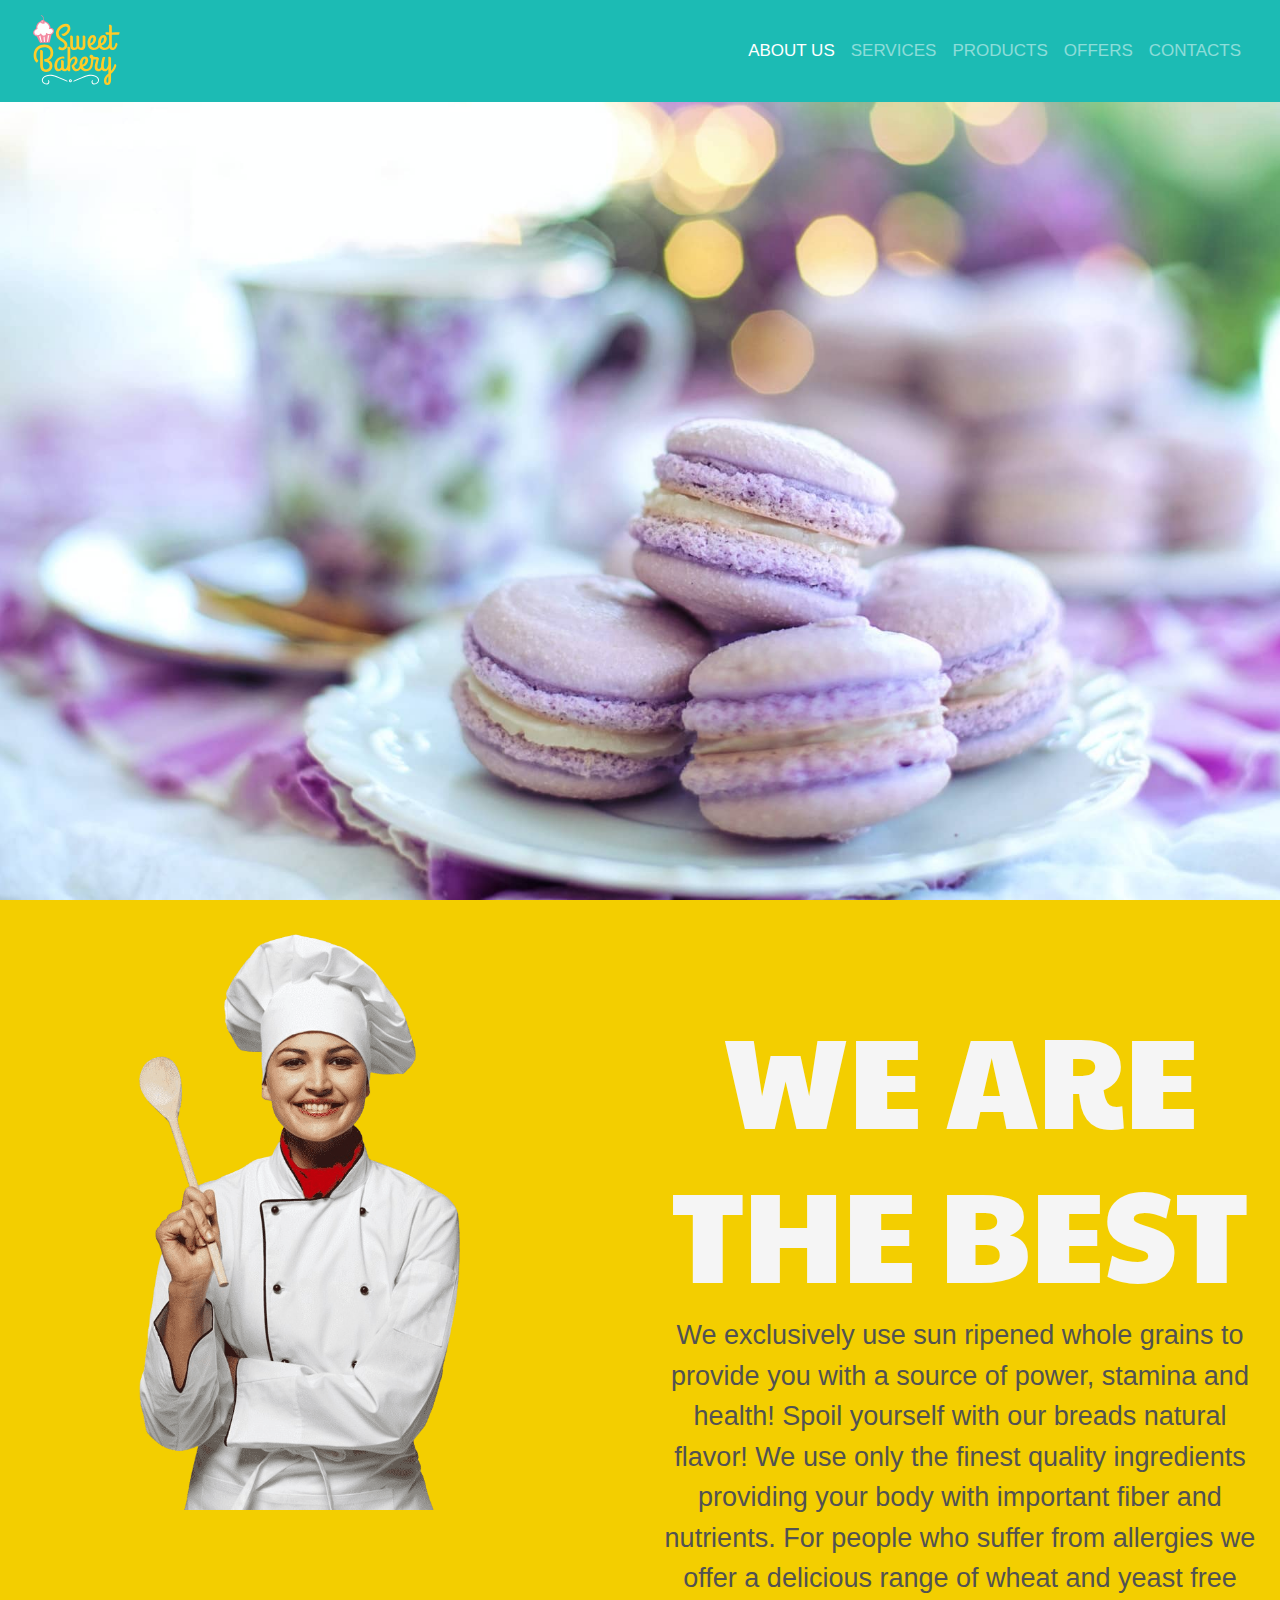
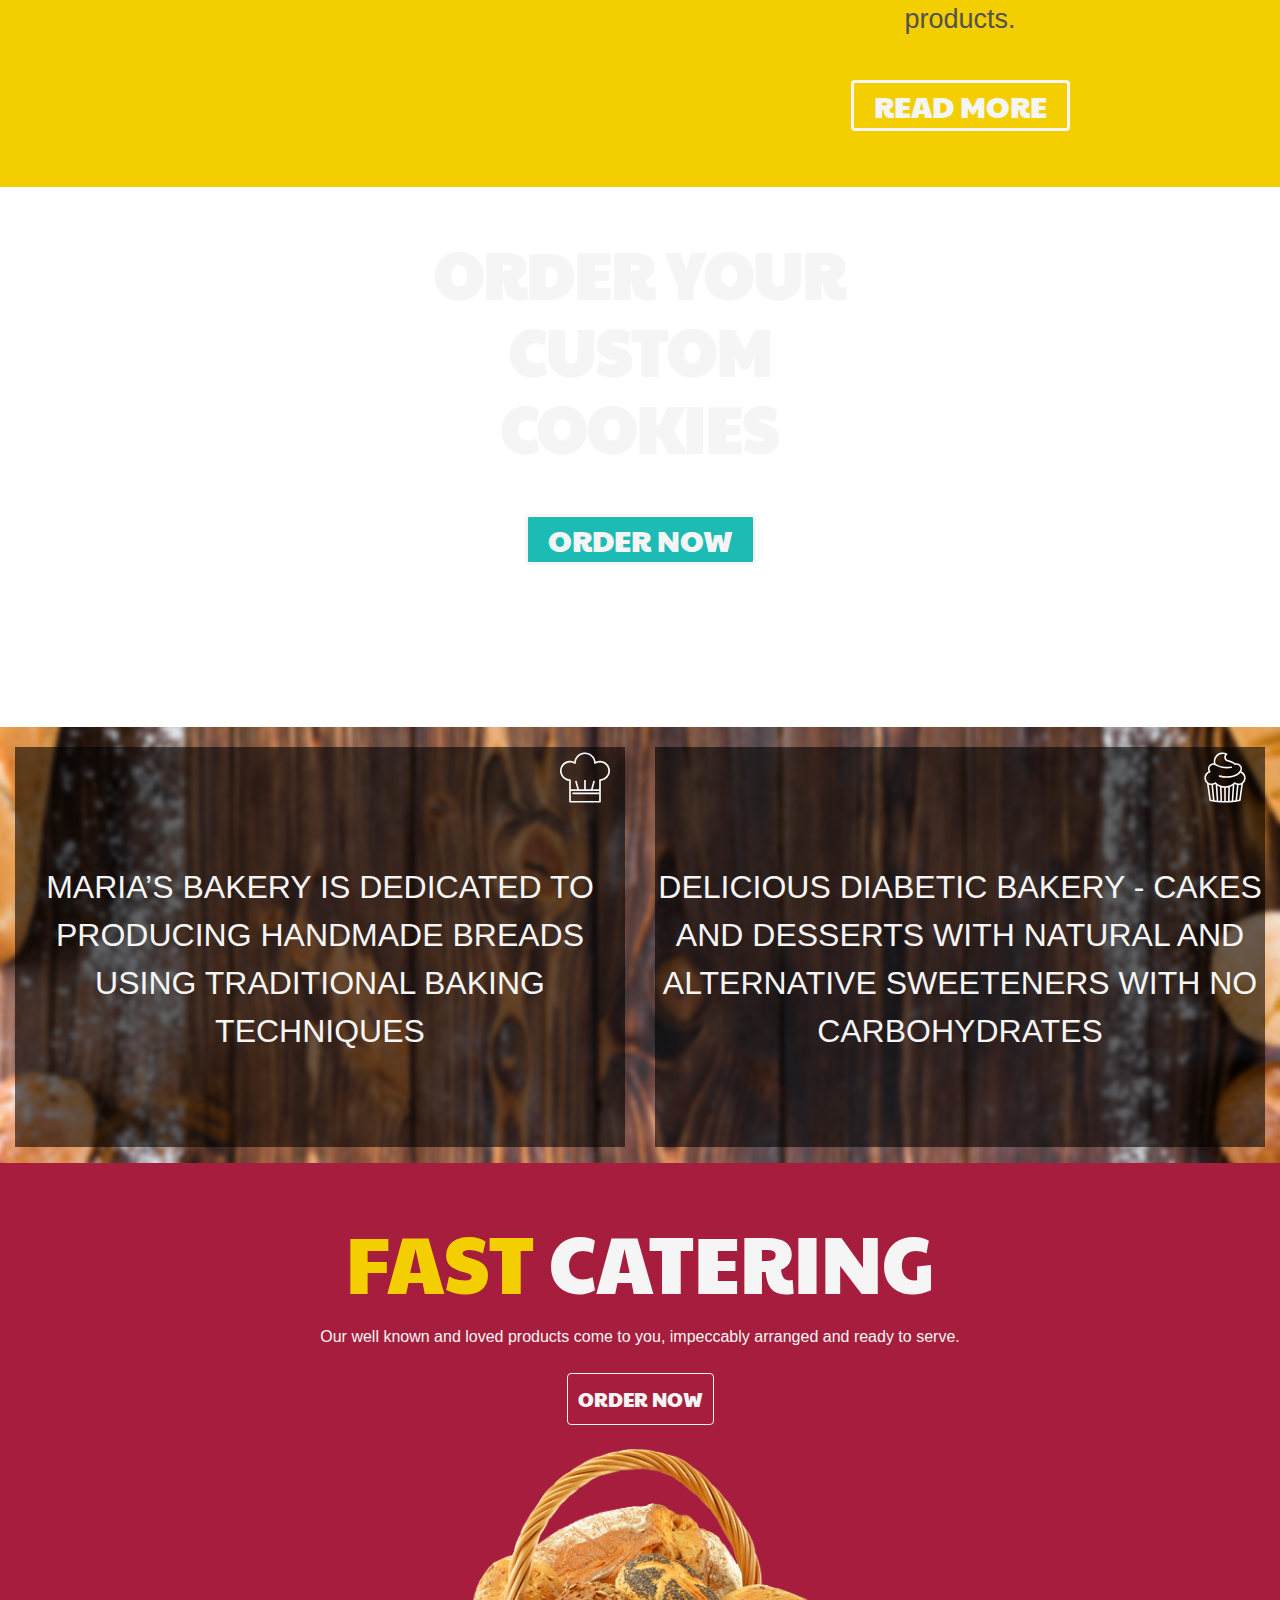
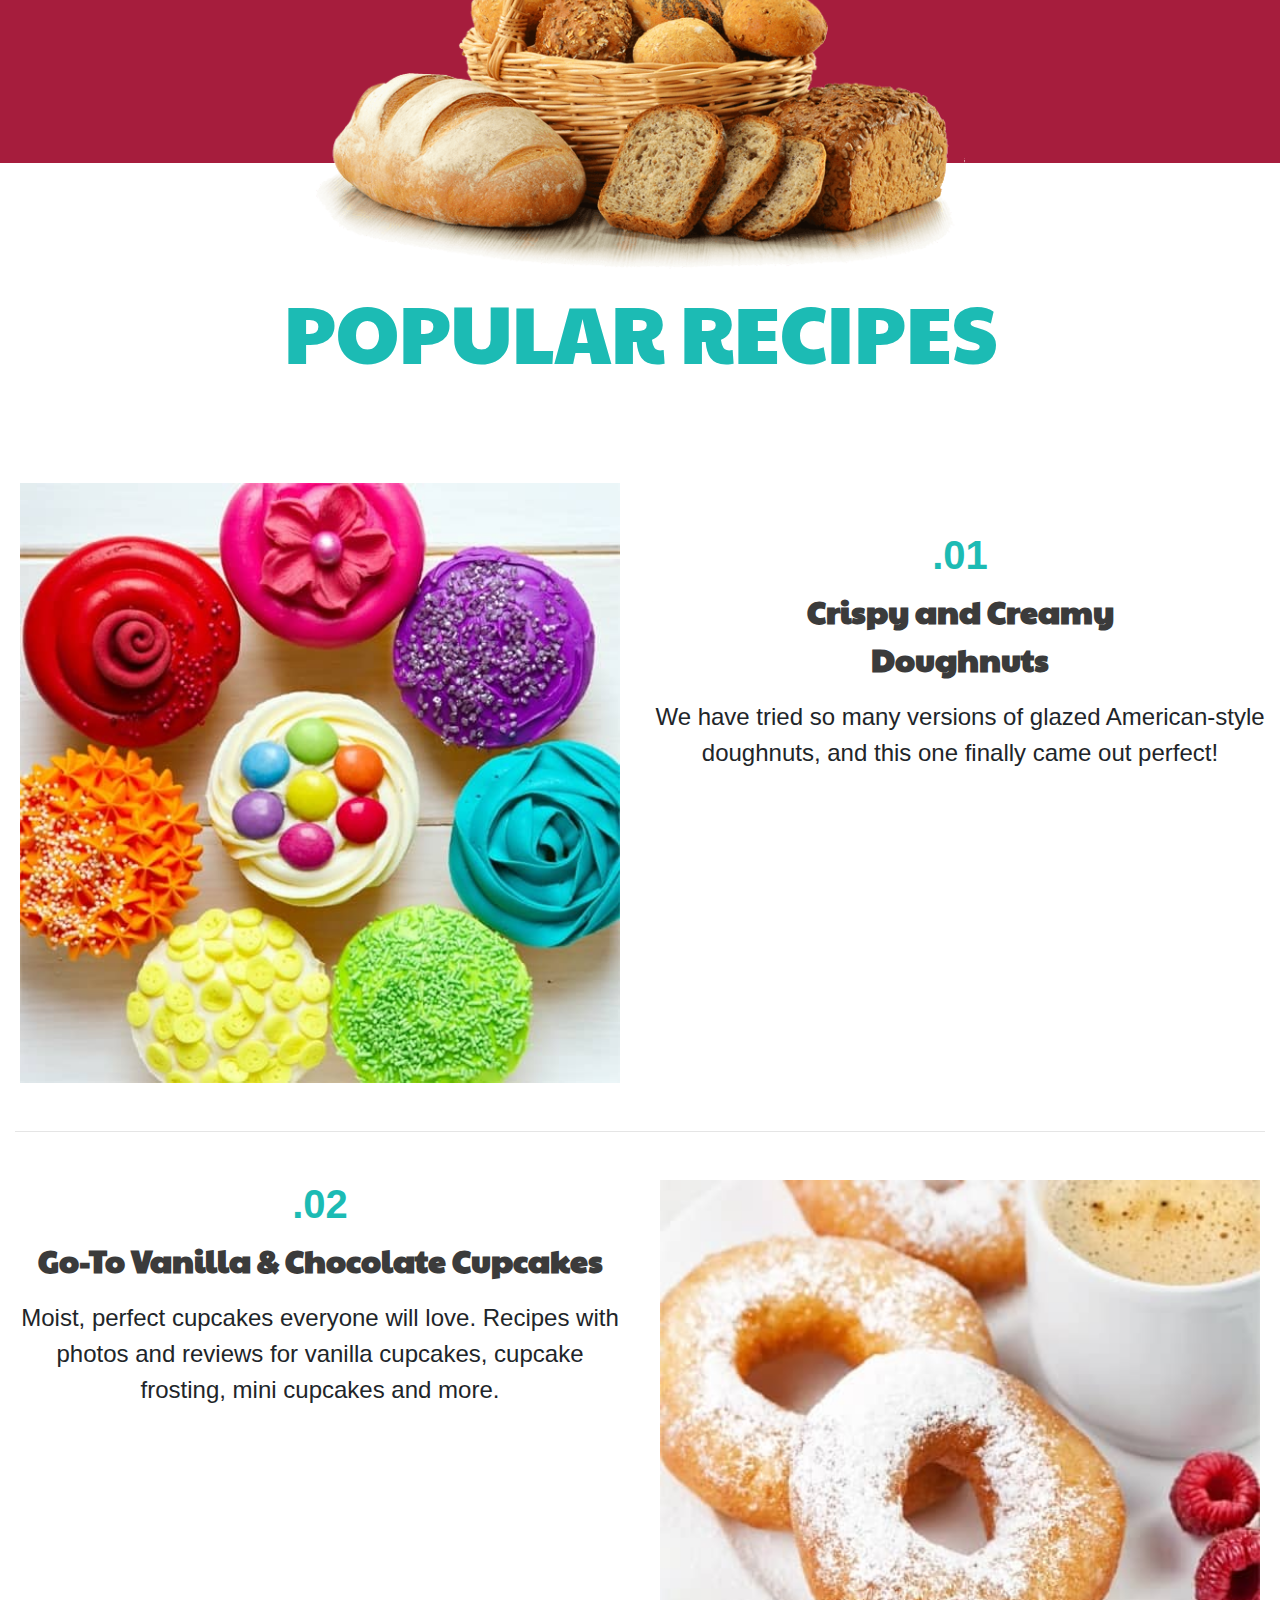
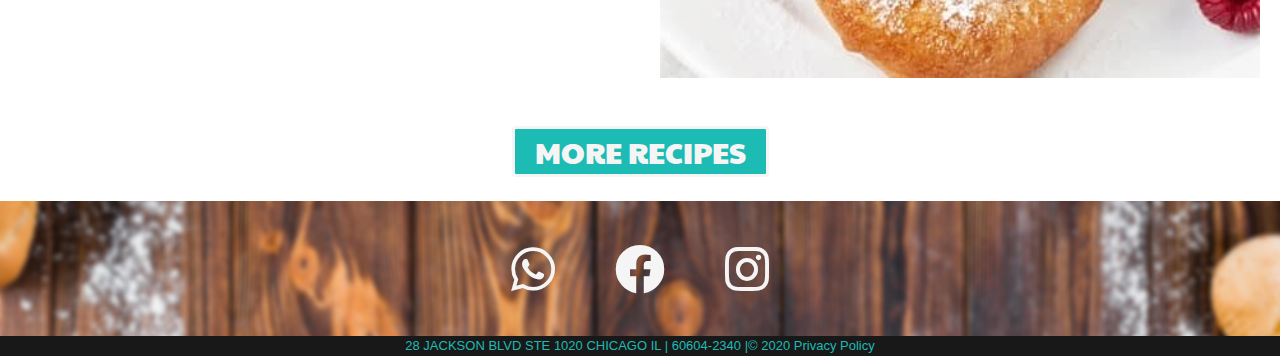
<file: index.html>
<!DOCTYPE html>
<html lang="en">
	<head>
		<meta charset="UTF-8" />
		<meta name="viewport" content="width=device-width, initial-scale=1.0" />
		<link
			href="https://fonts.googleapis.com/css2?family=Paytone+One&display=swap"
			rel="stylesheet"
		/>
		<link rel="stylesheet" href="./css/bootstrap.min.css" />
		<link rel="stylesheet" href="./css/icons.css" />
		<link rel="stylesheet" href="./css/style.css" />
		<title>Sweet Bakery</title>
	</head>
	<body>
		<!-- Navbar -->
		<nav class="navbar navbar-dark navbar-expand-md fixed-top">
			<div class="container-fluid">
				<a href="#" class="navbar-brand"
					><img src="./img/logo3.svg" width="90" alt="logo"
				/></a>

				<button
					type="button"
					class="navbar-toggler"
					data-toggle="collapse"
					data-target="#menu-principal"
					aria-controls="menu-principal"
					aria-expanded="false"
					aria-label="Desplegar menú de navegación"
				>
					<span class="navbar-toggler-icon"></span>
				</button>
				<div class="collapse navbar-collapse" id="menu-principal">
					<ul class="navbar-nav ml-auto">
						<li class="nav-item">
							<a href="index.html" class="nav-link active">ABOUT US</a>
						</li>
						<li class="nav-item">
							<a href="services.html" class="nav-link">SERVICES</a>
						</li>
						<li class="nav-item">
							<a href="products.html" class="nav-link">PRODUCTS</a>
						</li>
						<li class="nav-item">
							<a href="offers.html" class="nav-link">OFFERS</a>
						</li>
						<li class="nav-item">
							<a href="contacts.html" class="nav-link">CONTACTS</a>
						</li>
					</ul>
				</div>
			</div>
		</nav>
		<!-- end of navbar-->

		<!-- Section About us -->
		<section class="container-fluid">
			<div class="row">
				<div class="col-md-12 aboutus">
					<img src="/img/logo3.svg" class="d-md-none" alt="logo" />
				</div>
			</div>
		</section>

		<!-- yellow section -->

		<section class="container-fluid yellow d-flex">
			<div class="row">
				<div class="d-none d-md-block col-md-6">
					<img src="./img/chef.png" class="img-fluid" alt="chef hat" />
				</div>
				<div class="col-12 col-md-6">
					<h1 class="text-center">
						WE ARE <br />
						THE BEST
					</h1>
					<p class="text-center">
						We exclusively use sun ripened whole grains to provide you with a
						source of power, stamina and health! Spoil yourself with our breads
						natural flavor! We use only the finest quality ingredients providing
						your body with important fiber and nutrients. For people who suffer
						from allergies we offer a delicious range of wheat and yeast free
						products.
						<br />
						<br />
						<button type="button" class="btn btn-light bt-read">
							READ MORE
						</button>
						<br /><br />
					</p>
				</div>
			</div>
		</section>

		<!-- end of yellow section-->

		<!-- Order section -->
		<section class="container-fluid">
			<div class="row">
				<div class="col-md-12 order">
					<p class="display-4 mt-5 text-center">
						ORDER YOUR <br />
						CUSTOM <br />
						COOKIES

						<br />
						<button type="button" class="btn mt-5 btn-light bt-order">
							ORDER NOW
						</button>
					</p>
				</div>
			</div>
		</section>

		<!-- end of order section -->

		<!-- Bread section -->
		<section class="container-fluid bread">
			<div class="row">
				<div class="col-12 col-sm-6 text-center">
					<img src="./img/chef-hat.svg" class="chefhat" alt="chef hat" />
					<p>
						<br /><br />
						MARIA’S BAKERY IS DEDICATED TO PRODUCING HANDMADE BREADS USING
						TRADITIONAL BAKING TECHNIQUES <br />
						<br />
					</p>
				</div>
				<div class="col-12 col-sm-6 text-center">
					<img src="./img/cupcake.svg" class="chefhat" alt="cupcake" />
					<p>
						<br /><br />
						DELICIOUS DIABETIC BAKERY - CAKES AND DESSERTS WITH NATURAL AND
						ALTERNATIVE SWEETENERS WITH NO CARBOHYDRATES
					</p>
				</div>
			</div>
		</section>

		<!-- end of bread section -->

		<!-- catering section -->

		<section class="container-fluid catering">
			<div class="row">
				<div class="col-12">
					<p class="text-center display-3"><span>FAST</span> CATERING</p>

					<p class="text-center">
						Our well known and loved products come to you, impeccably arranged
						and ready to serve.
						<br />
						<br />
						<button type="button" class="btn btn-outline-light">
							ORDER NOW
						</button>
					</p>
				</div>
				<div class="d-none d-md-block col-md-12 caca">
					<img src="./img/basket2.png" width="650" alt="" />
				</div>
			</div>
		</section>
		<!-- end of catering section-->

		<!-- recipes section -->
		<br />
		<br />
		<br />
		<div class="recipes2">
			<section class="container-fluid recipes text-center">
				<div class="row mb-5">
					<div class="col-12">
						<br /><br />
						<h3 class="text-center">POPULAR RECIPES <br /><br /></h3>
					</div>
					<div class="col-12 col-md-6">
						<img
							src="./img/recipes1.jpg"
							class="img-fluid"
							width="600"
							alt="recipe"
						/>
					</div>
					<div class="col-12 col-md-6 mt-5">
						<h2 class="text-center">.01</h2>
						<p id="p1" class="text-center">
							Crispy and Creamy <br />
							Doughnuts
						</p>
						<p class="text-center">
							We have tried so many versions of glazed American-style doughnuts,
							and this one finally came out perfect!
						</p>
					</div>
				</div>

				<hr />
			</section>
			<section class="container-fluid recipes text-center">
				<div class="row mt-5 text-center">
					<div class="col-12 col-md-6">
						<h2 class="text-center">.02</h2>
						<p id="p1" class="text-center">
							Go-To Vanilla & Chocolate Cupcakes
						</p>
						<p class="text-center">
							Moist, perfect cupcakes everyone will love. Recipes with photos
							and reviews for vanilla cupcakes, cupcake frosting, mini cupcakes
							and more.
						</p>
					</div>
					<div class="col-12 col-md-6">
						<img
							src="./img/recipes2.jpg"
							class="img-fluid"
							width="600"
							alt="recipe"
						/>
					</div>
				</div>
				<br /><br />

				<button type="button" class="btn btn-light bt-recipes">
					MORE RECIPES
				</button>
				<br /><br />
			</section>
		</div>

		<!-- end of recipes section-->

		<!-- footer  -->
		<footer>
			<section class="container-fluid foot">
				<div class="row">
					<a href="#"><i class="fab fa-whatsapp"></i></a>
					<a href="#"><i class="fab fa-facebook"></i></a>
					<a href="#"><i class="fab fa-instagram"></i></a>
				</div>
			</section>
		</footer>
		<section class="container-fluid adress">
			<div class="row .adress">
				28 JACKSON BLVD STE 1020 CHICAGO IL | 60604-2340 |© 2020 Privacy Policy
			</div>
		</section>

		<!-- end of footer-->

		<script src="./js/jquery-3.5.1.min.js"></script>
		<script src="./js/popper.min.js"></script>
		<script src="./js/bootstrap.min.js"></script>
	</body>
</html>
</file>
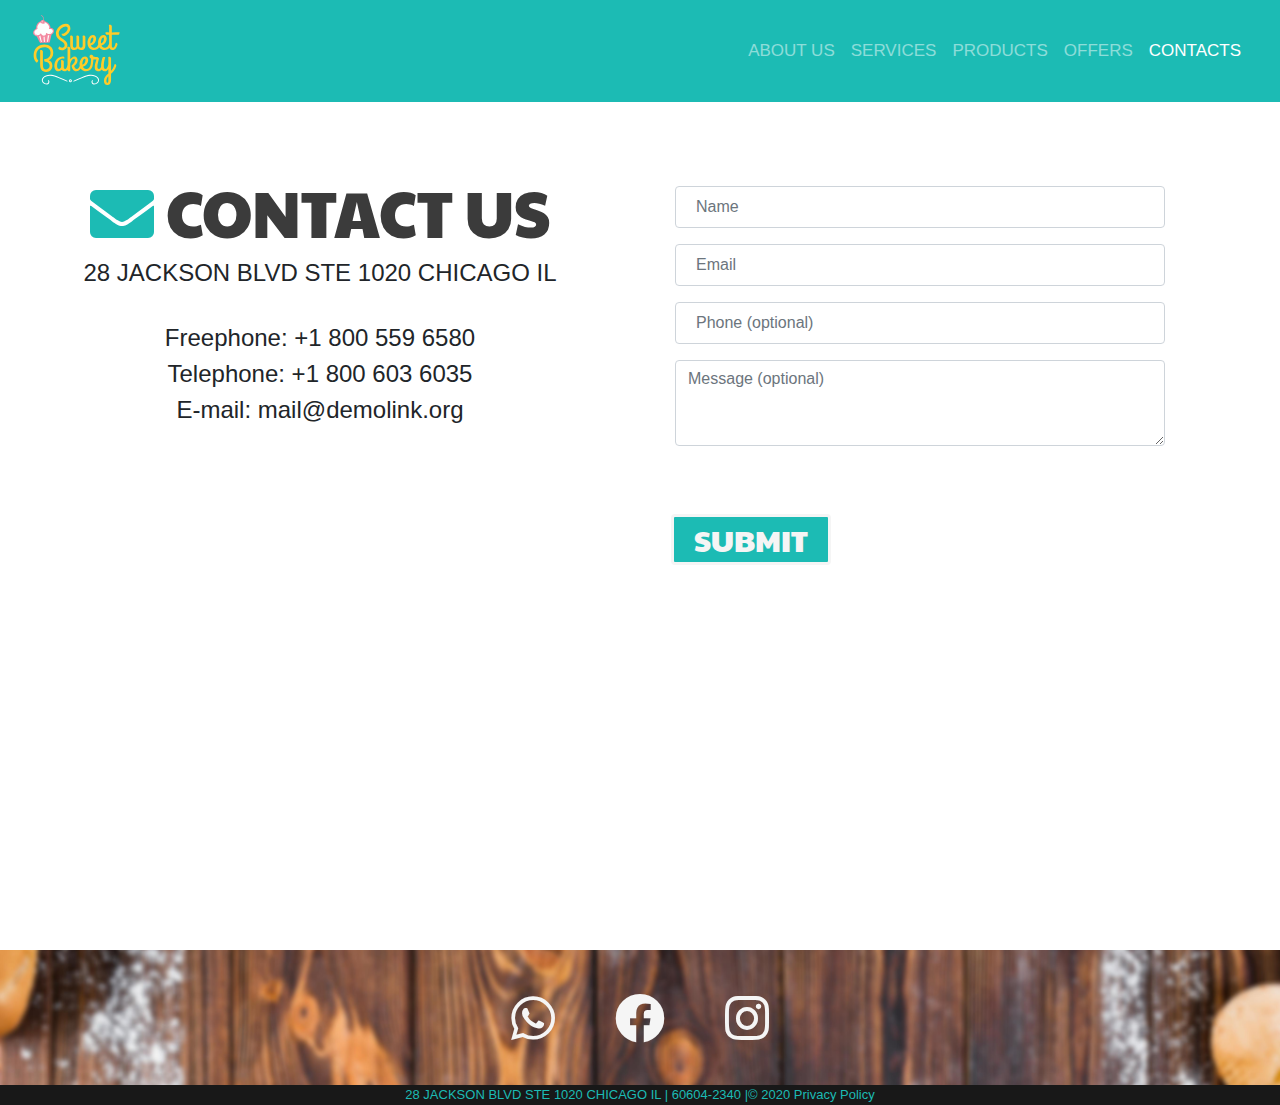
<file: contacts.html>
<!DOCTYPE html>
<html lang="en">
	<head>
		<meta charset="UTF-8" />
		<meta name="viewport" content="width=device-width, initial-scale=1.0" />
		<link
			href="https://fonts.googleapis.com/css2?family=Paytone+One&display=swap"
			rel="stylesheet"
		/>
		<link rel="stylesheet" href="./css/bootstrap.min.css" />
		<link rel="stylesheet" href="./css/icons.css" />
		<link rel="stylesheet" href="./css/style.css" />
		<title>Sweet Bakery</title>
	</head>
	<body>
		<!-- Navbar -->
		<nav class="navbar navbar-dark navbar-expand-md fixed-top">
			<div class="container-fluid">
				<a href="#" class="navbar-brand"
					><img src="./img/logo3.svg" width="90" alt=""
				/></a>

				<button
					type="button"
					class="navbar-toggler"
					data-toggle="collapse"
					data-target="#menu-principal"
					aria-controls="menu-principal"
					aria-expanded="false"
					aria-label="Desplegar menú de navegación"
				>
					<span class="navbar-toggler-icon"></span>
				</button>
				<div class="collapse navbar-collapse" id="menu-principal">
					<ul class="navbar-nav ml-auto">
						<li class="nav-item">
							<a href="index.html" class="nav-link">ABOUT US</a>
						</li>
						<li class="nav-item">
							<a href="services.html" class="nav-link">SERVICES</a>
						</li>
						<li class="nav-item">
							<a href="products.html" class="nav-link">PRODUCTS</a>
						</li>
						<li class="nav-item">
							<a href="offers.html" class="nav-link">OFFERS</a>
						</li>
						<li class="nav-item">
							<a href="contacts.html" class="nav-link active">CONTACTS</a>
						</li>
					</ul>
				</div>
			</div>
		</nav>
		<!-- end of navbar-->

		<!-- Contact section -->

		<section class="contact container-fluid">
			<div class="row">
				<div class="col-12 col-md-6">
					<h1 class="text-center mt-4">
						<span><i class="fas fa-envelope"></i></span> CONTACT US
					</h1>
					<h4 class="text-center">28 JACKSON BLVD STE 1020 CHICAGO IL</h4>
					<br />
					<p class="text-center">
						Freephone: +1 800 559 6580 <br />
						Telephone: +1 800 603 6035 <br />
						E-mail: mail@demolink.org
					</p>
					<div class="map">
						<iframe
							src="https://www.google.com/maps/embed?pb=!1m18!1m12!1m3!1d2970.674159576933!2d-87.62869368455887!3d41.87835647922221!2m3!1f0!2f0!3f0!3m2!1i1024!2i768!4f13.1!3m3!1m2!1s0x880e2ca31aba861f%3A0x76f1ee611d900279!2s28%20E%20Jackson%20Blvd%20%231020%2C%20Chicago%2C%20IL%2060604%2C%20EE.%20UU.!5e0!3m2!1ses-419!2sar!4v1599491383904!5m2!1ses-419!2sar"
							width="600"
							height="350"
							frameborder="0"
							style="border: 0"
							allowfullscreen=""
							aria-hidden="false"
							tabindex="0"
						></iframe>
					</div>
				</div>
				<div class="col-12 col-md-6">
					<form>
						<div class="form-row">
							<div class="col">
								<input
									type="text"
									class="form-control mt-3"
									placeholder="Name"
								/>
								<input
									type="email"
									class="form-control mt-3"
									placeholder="Email"
								/>
								<input
									type="text"
									class="form-control mt-3"
									placeholder="Phone (optional)"
								/>
								<textarea
									class="form-control mt-3"
									id="exampleFormControlTextarea1"
									rows="3"
									placeholder="Message (optional)"
								></textarea>
							</div>
						</div>
					</form>
					<button type="button" class="btn mt-5 btn-light bt-pick ml-3">
						SUBMIT
					</button>
				</div>
			</div>
		</section>

		<!-- end of contact section -->

		<!-- footer  -->
		<footer>
			<section class="container-fluid foot">
				<div class="row">
					<a href="#"><i class="fab fa-whatsapp"></i></a>
					<a href="#"><i class="fab fa-facebook"></i></a>
					<a href="#"><i class="fab fa-instagram"></i></a>
				</div>
			</section>
		</footer>

		<section class="container-fluid adress">
			<div class="row .adress">
				28 JACKSON BLVD STE 1020 CHICAGO IL | 60604-2340 |© 2020 Privacy Policy
			</div>
		</section>

		<!-- end of footer-->

		<script src="./js/jquery-3.5.1.min.js"></script>
		<script src="./js/popper.min.js"></script>
		<script src="./js/bootstrap.min.js"></script>
	</body>
</html>
</file>
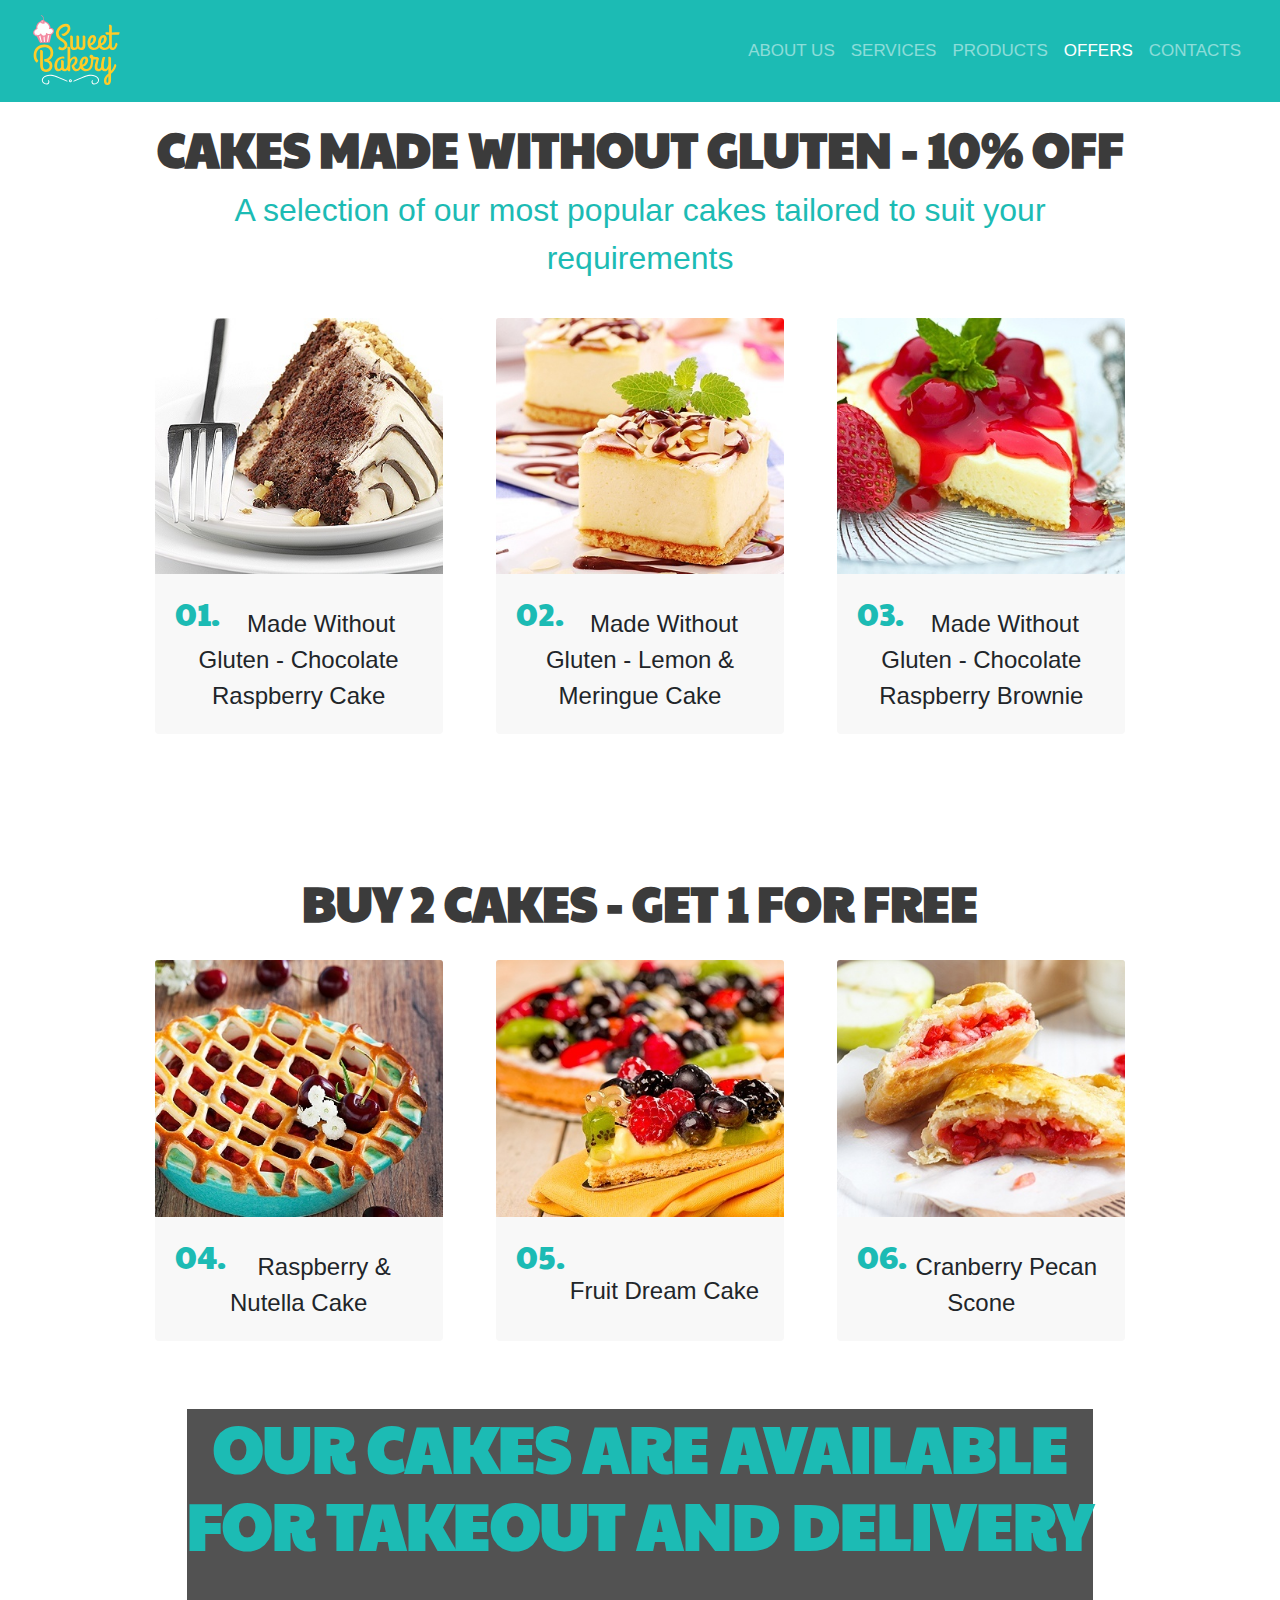
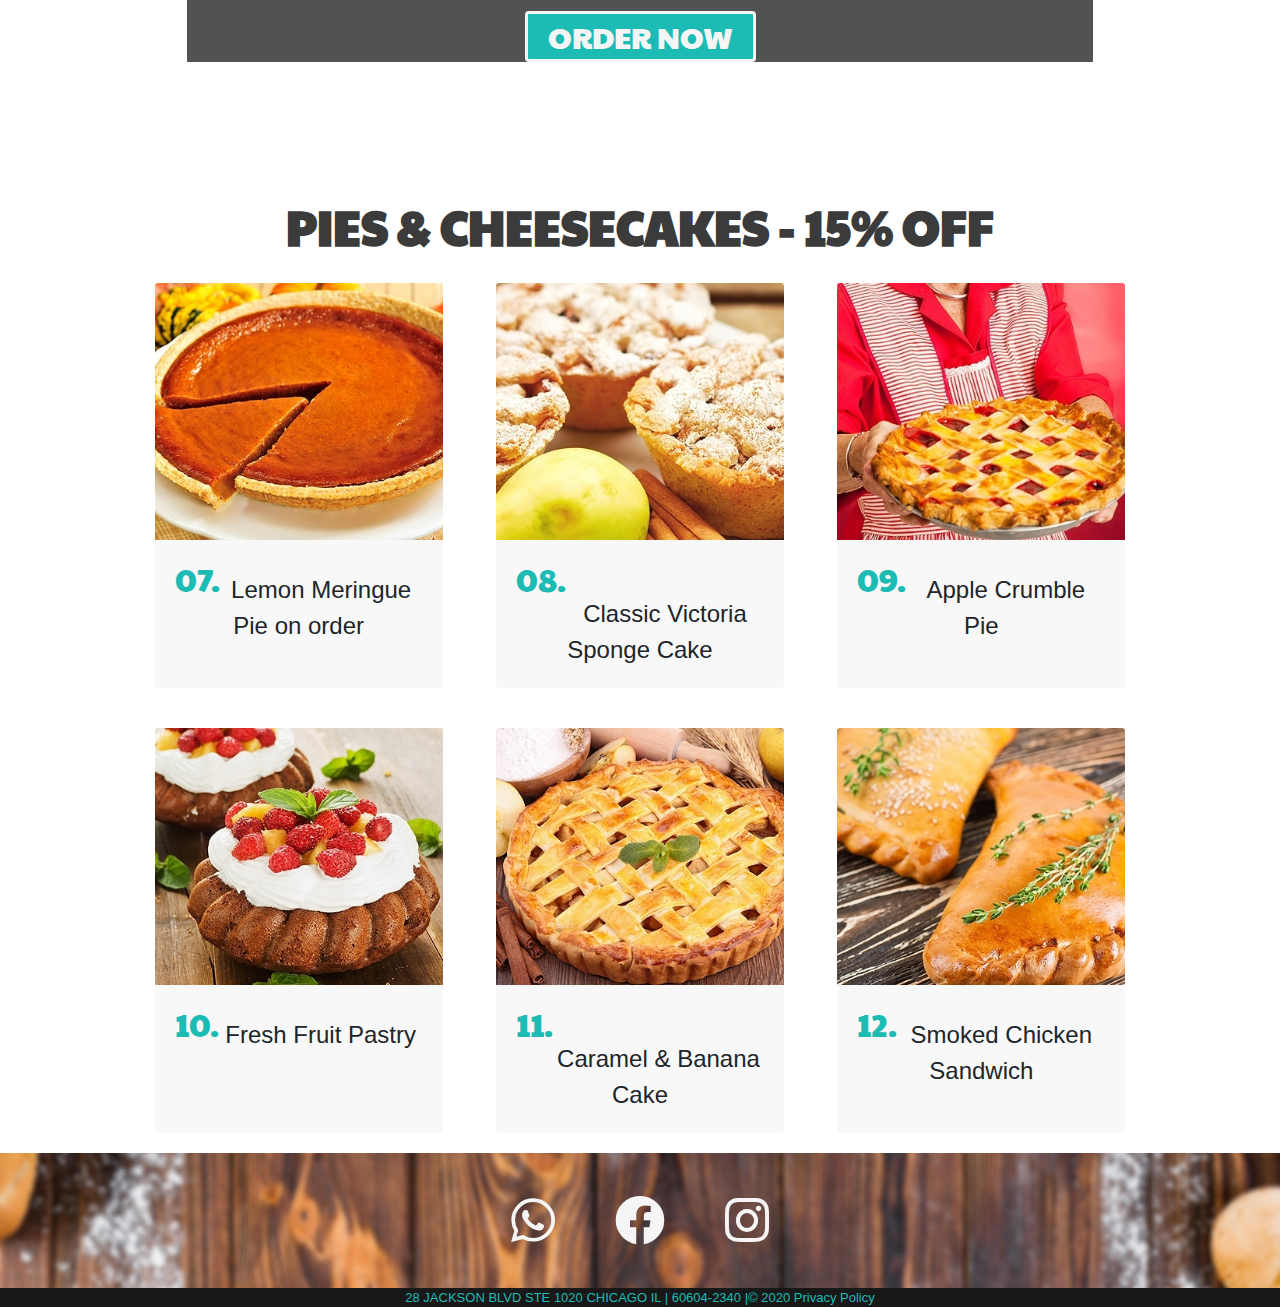
<file: offers.html>
<!DOCTYPE html>
<html lang="en">
	<head>
		<meta charset="UTF-8" />
		<meta name="viewport" content="width=device-width, initial-scale=1.0" />
		<link
			href="https://fonts.googleapis.com/css2?family=Paytone+One&display=swap"
			rel="stylesheet"
		/>
		<link rel="stylesheet" href="./css/bootstrap.min.css" />
		<link rel="stylesheet" href="./css/icons.css" />
		<link rel="stylesheet" href="./css/style.css" />
		<title>Sweet Bakery</title>
	</head>
	<body>
		<!-- Navbar -->
		<nav class="navbar navbar-dark navbar-expand-md fixed-top">
			<div class="container-fluid">
				<a href="#" class="navbar-brand"
					><img src="./img/logo3.svg" width="90" alt="logo"
				/></a>

				<button
					type="button"
					class="navbar-toggler"
					data-toggle="collapse"
					data-target="#menu-principal"
					aria-controls="menu-principal"
					aria-expanded="false"
					aria-label="Desplegar menú de navegación"
				>
					<span class="navbar-toggler-icon"></span>
				</button>
				<div class="collapse navbar-collapse" id="menu-principal">
					<ul class="navbar-nav ml-auto">
						<li class="nav-item">
							<a href="index.html" class="nav-link">ABOUT US</a>
						</li>
						<li class="nav-item">
							<a href="services.html" class="nav-link">SERVICES</a>
						</li>
						<li class="nav-item">
							<a href="products.html" class="nav-link">PRODUCTS</a>
						</li>
						<li class="nav-item">
							<a href="offers.html" class="nav-link active">OFFERS</a>
						</li>
						<li class="nav-item">
							<a href="contacts.html" class="nav-link">CONTACTS</a>
						</li>
					</ul>
				</div>
			</div>
		</nav>
		<!-- end of navbar-->

		<!-- Offers section -->
		<section class="offers container-fluid">
			<h1 class="text-center">CAKES MADE WITHOUT GLUTEN - 10% OFF</h1>
			<p class="text-center txt">
				A selection of our most popular cakes tailored to suit your requirements
			</p>

			<div class="row offers2">
				<div class="col-12 col-md-4">
					<div class="card" style="width: 18rem">
						<img src="./img/off1.jpg" class="card-img-top" alt="offer1" />
						<div class="card-body text-center">
							<h5 class="card-title"><span>01.</span></h5>
							<p class="card-text">
								Made Without Gluten - Chocolate Raspberry Cake
							</p>
						</div>
					</div>
				</div>
				<div class="col-12 col-md-4">
					<div class="card" style="width: 18rem">
						<img src="./img/off2.jpg" class="card-img-top" alt="offer2" />
						<div class="card-body text-center">
							<h5 class="card-title"><span>02.</span></h5>
							<p class="card-text">
								Made Without Gluten - Lemon & Meringue Cake
							</p>
						</div>
					</div>
				</div>
				<div class="col-12 col-md-4">
					<div class="card" style="width: 18rem">
						<img src="./img/off3.jpg" class="card-img-top" alt="offer3" />
						<div class="card-body text-center">
							<h5 class="card-title"><span>03.</span></h5>
							<p class="card-text">
								Made Without Gluten - Chocolate Raspberry Brownie
							</p>
						</div>
					</div>
				</div>
			</div>
		</section>

		<section class="offers container-fluid">
			<h1 class="text-center">BUY 2 CAKES - GET 1 FOR FREE</h1>

			<div class="row offers2">
				<div class="col-12 col-md-4">
					<div class="card" style="width: 18rem">
						<img src="./img/off4.jpg" class="card-img-top" alt="offer4" />
						<div class="card-body text-center">
							<h5 class="card-title"><span>04.</span></h5>
							<p class="card-text">Raspberry & Nutella Cake</p>
						</div>
					</div>
				</div>
				<div class="col-12 col-md-4">
					<div class="card" style="width: 18rem">
						<img src="./img/off5.jpg" class="card-img-top" alt="offer5" />
						<div class="card-body text-center">
							<h5 class="card-title"><span>05.</span></h5>
							<br />
							<p class="card-text">Fruit Dream Cake</p>
						</div>
					</div>
				</div>
				<div class="col-12 col-md-4">
					<div class="card" style="width: 18rem">
						<img src="./img/off6.jpg" class="card-img-top" alt="offer6" />
						<div class="card-body text-center">
							<h5 class="card-title"><span>06.</span></h5>
							<p class="card-text">Cranberry Pecan Scone</p>
						</div>
					</div>
				</div>
			</div>
		</section>

		<!-- end of offers section -->

		<!-- delivery section -->
		<section class="container-fluid">
			<div class="row">
				<div class="col-md-12 delivery">
					<p class="display-4 mt-5 text-center">
						OUR CAKES ARE AVAILABLE <br />
						FOR TAKEOUT AND DELIVERY

						<br />
						<button type="button" class="btn mt-5 btn-light bt-pick">
							ORDER NOW
						</button>
					</p>
				</div>
			</div>
		</section>

		<section class="offers container-fluid">
			<h1 class="text-center">PIES & CHEESECAKES - 15% OFF</h1>

			<div class="row offers2">
				<div class="col-12 col-md-4">
					<div class="card" style="width: 18rem">
						<img src="./img/off7.jpg" class="card-img-top" alt="offer7" />
						<div class="card-body text-center">
							<h5 class="card-title"><span>07.</span></h5>
							<p class="card-text">Lemon Meringue Pie on order</p>
						</div>
					</div>
				</div>
				<div class="col-12 col-md-4">
					<div class="card" style="width: 18rem">
						<img src="./img/off8.jpg" class="card-img-top" alt="offer8" />
						<div class="card-body text-center">
							<h5 class="card-title"><span>08.</span></h5>
							<br />
							<p class="card-text">Classic Victoria Sponge Cake</p>
						</div>
					</div>
				</div>
				<div class="col-12 col-md-4">
					<div class="card" style="width: 18rem">
						<img src="./img/off9.jpg" class="card-img-top" alt="offer9" />
						<div class="card-body text-center">
							<h5 class="card-title"><span>09.</span></h5>
							<p class="card-text">Apple Crumble Pie</p>
						</div>
					</div>
				</div>

				<div class="col-12 col-md-4">
					<div class="card" style="width: 18rem">
						<img src="./img/off10.jpg" class="card-img-top" alt="offer10" />
						<div class="card-body text-center">
							<h5 class="card-title"><span>10.</span></h5>
							<p class="card-text">Fresh Fruit Pastry</p>
						</div>
					</div>
				</div>
				<div class="col-12 col-md-4">
					<div class="card" style="width: 18rem">
						<img src="./img/off11.jpg" class="card-img-top" alt="offer11" />
						<div class="card-body text-center">
							<h5 class="card-title"><span>11.</span></h5>
							<br />
							<p class="card-text">Caramel & Banana Cake</p>
						</div>
					</div>
				</div>
				<div class="col-12 col-md-4">
					<div class="card" style="width: 18rem">
						<img src="./img/off12.jpg" class="card-img-top" alt="offer12" />
						<div class="card-body text-center">
							<h5 class="card-title"><span>12.</span></h5>
							<p class="card-text">Smoked Chicken Sandwich</p>
						</div>
					</div>
				</div>
			</div>
		</section>

		<!-- end of pick section -->

		<!-- footer  -->
		<footer>
			<section class="container-fluid foot">
				<div class="row">
					<a href="#"><i class="fab fa-whatsapp"></i></a>
					<a href="#"><i class="fab fa-facebook"></i></a>
					<a href="#"><i class="fab fa-instagram"></i></a>
				</div>
			</section>
		</footer>

		<section class="container-fluid adress">
			<div class="row .adress">
				28 JACKSON BLVD STE 1020 CHICAGO IL | 60604-2340 |© 2020 Privacy Policy
			</div>
		</section>

		<!-- end of footer-->

		<script src="./js/jquery-3.5.1.min.js"></script>
		<script src="./js/popper.min.js"></script>
		<script src="./js/bootstrap.min.js"></script>
	</body>
</html>
</file>
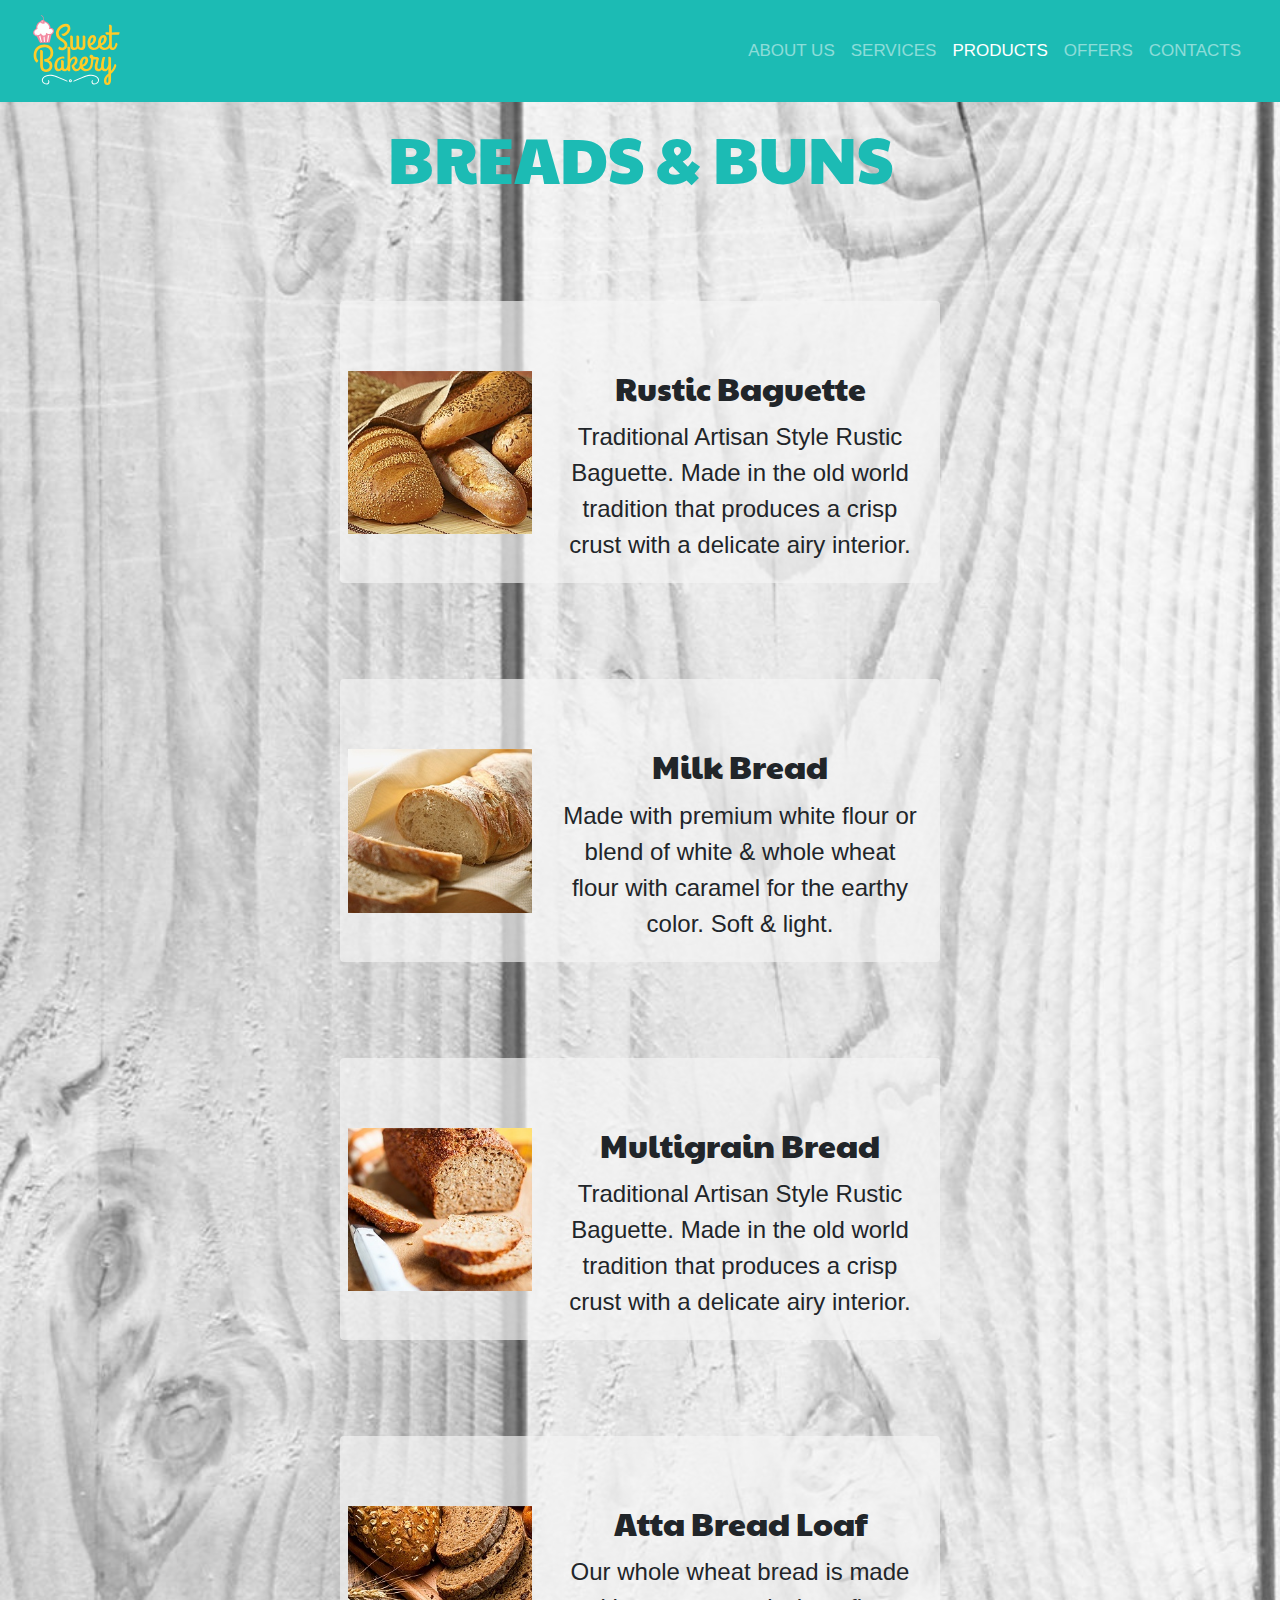
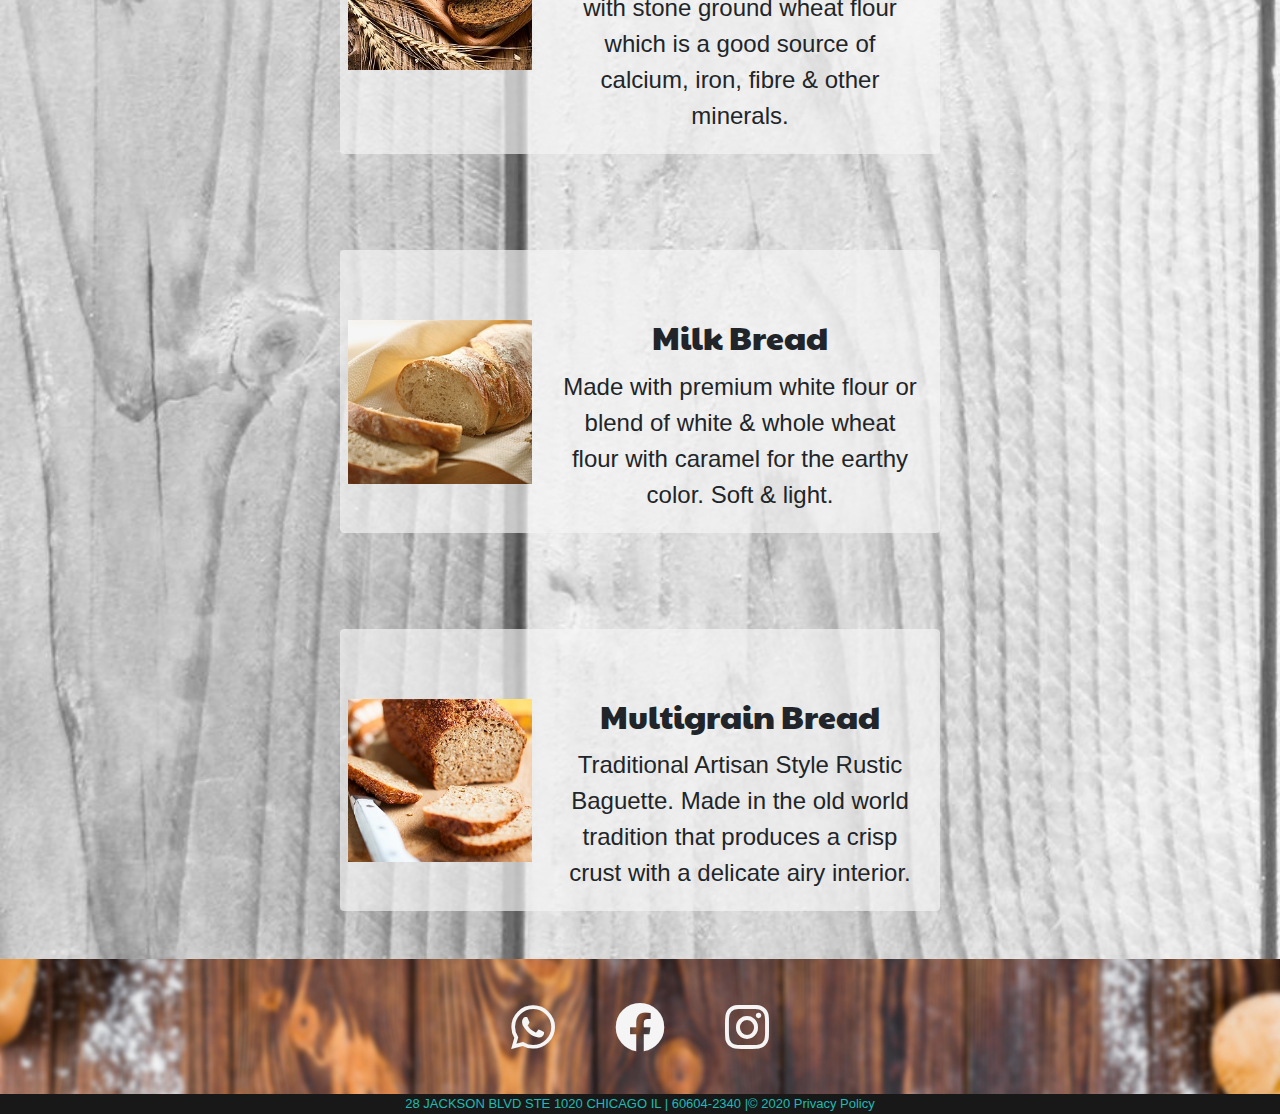
<file: products.html>
<!DOCTYPE html>
<html lang="en">
	<head>
		<meta charset="UTF-8" />
		<meta name="viewport" content="width=device-width, initial-scale=1.0" />
		<link
			href="https://fonts.googleapis.com/css2?family=Paytone+One&display=swap"
			rel="stylesheet"
		/>
		<link rel="stylesheet" href="./css/bootstrap.min.css" />
		<link rel="stylesheet" href="./css/icons.css" />
		<link rel="stylesheet" href="./css/style.css" />
		<title>Sweet Bakery</title>
	</head>
	<body>
		<!-- Navbar -->
		<nav class="navbar navbar-dark navbar-expand-md fixed-top">
			<div class="container-fluid">
				<a href="#" class="navbar-brand"
					><img src="./img/logo3.svg" width="90" alt="logo"
				/></a>

				<button
					type="button"
					class="navbar-toggler"
					data-toggle="collapse"
					data-target="#menu-principal"
					aria-controls="menu-principal"
					aria-expanded="false"
					aria-label="Desplegar menú de navegación"
				>
					<span class="navbar-toggler-icon"></span>
				</button>
				<div class="collapse navbar-collapse" id="menu-principal">
					<ul class="navbar-nav ml-auto">
						<li class="nav-item">
							<a href="index.html" class="nav-link">ABOUT US</a>
						</li>
						<li class="nav-item">
							<a href="services.html" class="nav-link">SERVICES</a>
						</li>
						<li class="nav-item">
							<a href="products.html" class="nav-link active">PRODUCTS</a>
						</li>
						<li class="nav-item">
							<a href="offers.html" class="nav-link">OFFERS</a>
						</li>
						<li class="nav-item">
							<a href="contacts.html" class="nav-link">CONTACTS</a>
						</li>
					</ul>
				</div>
			</div>
		</nav>
		<!-- end of navbar-->

		<!-- products section -->
		<br />
		<br />
		<br />
		<div class="products2">
			<section class="container-fluid products text-center">
				<div class="row mb-5">
					<div class="col-12">
						<br /><br />
						<h3 class="text-center">BREADS & BUNS</h3>
					</div>
				</div>
				<div class="row cards">
					<div class="card mb-3 my-5 mx-5" style="max-width: 600px">
						<div class="row no-gutters">
							<div class="col-md-4">
								<img
									src="./img/prod1.jpg"
									class="card-img pl-2 pr-2"
									alt="info"
								/>
							</div>
							<div class="col-md-8">
								<div class="card-body">
									<h5 class="card-title pt-5">Rustic Baguette</h5>
									<p class="card-text">
										Traditional Artisan Style Rustic Baguette. Made in the old
										world tradition that produces a crisp crust with a delicate
										airy interior.
									</p>
								</div>
							</div>
						</div>
					</div>

					<div class="card mb-3 my-5 mx-5" style="max-width: 600px">
						<div class="row no-gutters">
							<div class="col-md-4">
								<img
									src="./img/prod2.jpg"
									class="card-img pl-2 pr-2"
									alt="info"
								/>
							</div>
							<div class="col-md-8">
								<div class="card-body">
									<h5 class="card-title pt-5">Milk Bread</h5>
									<p class="card-text">
										Made with premium white flour or blend of white & whole
										wheat flour with caramel for the earthy color. Soft & light.
									</p>
								</div>
							</div>
						</div>
					</div>
					<div class="card mb-3 my-5 mx-5" style="max-width: 600px">
						<div class="row no-gutters">
							<div class="col-md-4">
								<img
									src="./img/prod3.jpg"
									class="card-img pl-2 pr-2"
									alt="info"
								/>
							</div>
							<div class="col-md-8">
								<div class="card-body">
									<h5 class="card-title pt-5">Multigrain Bread</h5>
									<p class="card-text">
										Traditional Artisan Style Rustic Baguette. Made in the old
										world tradition that produces a crisp crust with a delicate
										airy interior.
									</p>
								</div>
							</div>
						</div>
					</div>
					<div class="card mb-3 my-5 mx-5" style="max-width: 600px">
						<div class="row no-gutters">
							<div class="col-md-4">
								<img
									src="./img/prod4.jpg"
									class="card-img pl-2 pr-2"
									alt="info"
								/>
							</div>
							<div class="col-md-8">
								<div class="card-body">
									<h5 class="card-title pt-5">Atta Bread Loaf</h5>
									<p class="card-text">
										Our whole wheat bread is made with stone ground wheat flour
										which is a good source of calcium, iron, fibre & other
										minerals.
									</p>
								</div>
							</div>
						</div>
					</div>
					<div class="card mb-3 my-5 mx-5" style="max-width: 600px">
						<div class="row no-gutters">
							<div class="col-md-4">
								<img
									src="./img/prod2.jpg"
									class="card-img pl-2 pr-2"
									alt="info"
								/>
							</div>
							<div class="col-md-8">
								<div class="card-body">
									<h5 class="card-title pt-5">Milk Bread</h5>
									<p class="card-text">
										Made with premium white flour or blend of white & whole
										wheat flour with caramel for the earthy color. Soft & light.
									</p>
								</div>
							</div>
						</div>
					</div>
					<div class="card mb-3 my-5 mx-5" style="max-width: 600px">
						<div class="row no-gutters">
							<div class="col-md-4">
								<img
									src="./img/prod3.jpg"
									class="card-img pl-2 pr-2"
									alt="info"
								/>
							</div>
							<div class="col-md-8">
								<div class="card-body">
									<h5 class="card-title pt-5">Multigrain Bread</h5>
									<p class="card-text">
										Traditional Artisan Style Rustic Baguette. Made in the old
										world tradition that produces a crisp crust with a delicate
										airy interior.
									</p>
								</div>
							</div>
						</div>
					</div>
				</div>
			</section>
		</div>

		<!-- footer  -->
		<footer>
			<section class="container-fluid foot">
				<div class="row">
					<a href="#"><i class="fab fa-whatsapp"></i></a>
					<a href="#"><i class="fab fa-facebook"></i></a>
					<a href="#"><i class="fab fa-instagram"></i></a>
				</div>
			</section>
		</footer>

		<section class="container-fluid adress">
			<div class="row .adress">
				28 JACKSON BLVD STE 1020 CHICAGO IL | 60604-2340 |© 2020 Privacy Policy
			</div>
		</section>

		<!-- end of footer-->

		<script src="./js/jquery-3.5.1.min.js"></script>
		<script src="./js/popper.min.js"></script>
		<script src="./js/bootstrap.min.js"></script>
	</body>
</html>
</file>
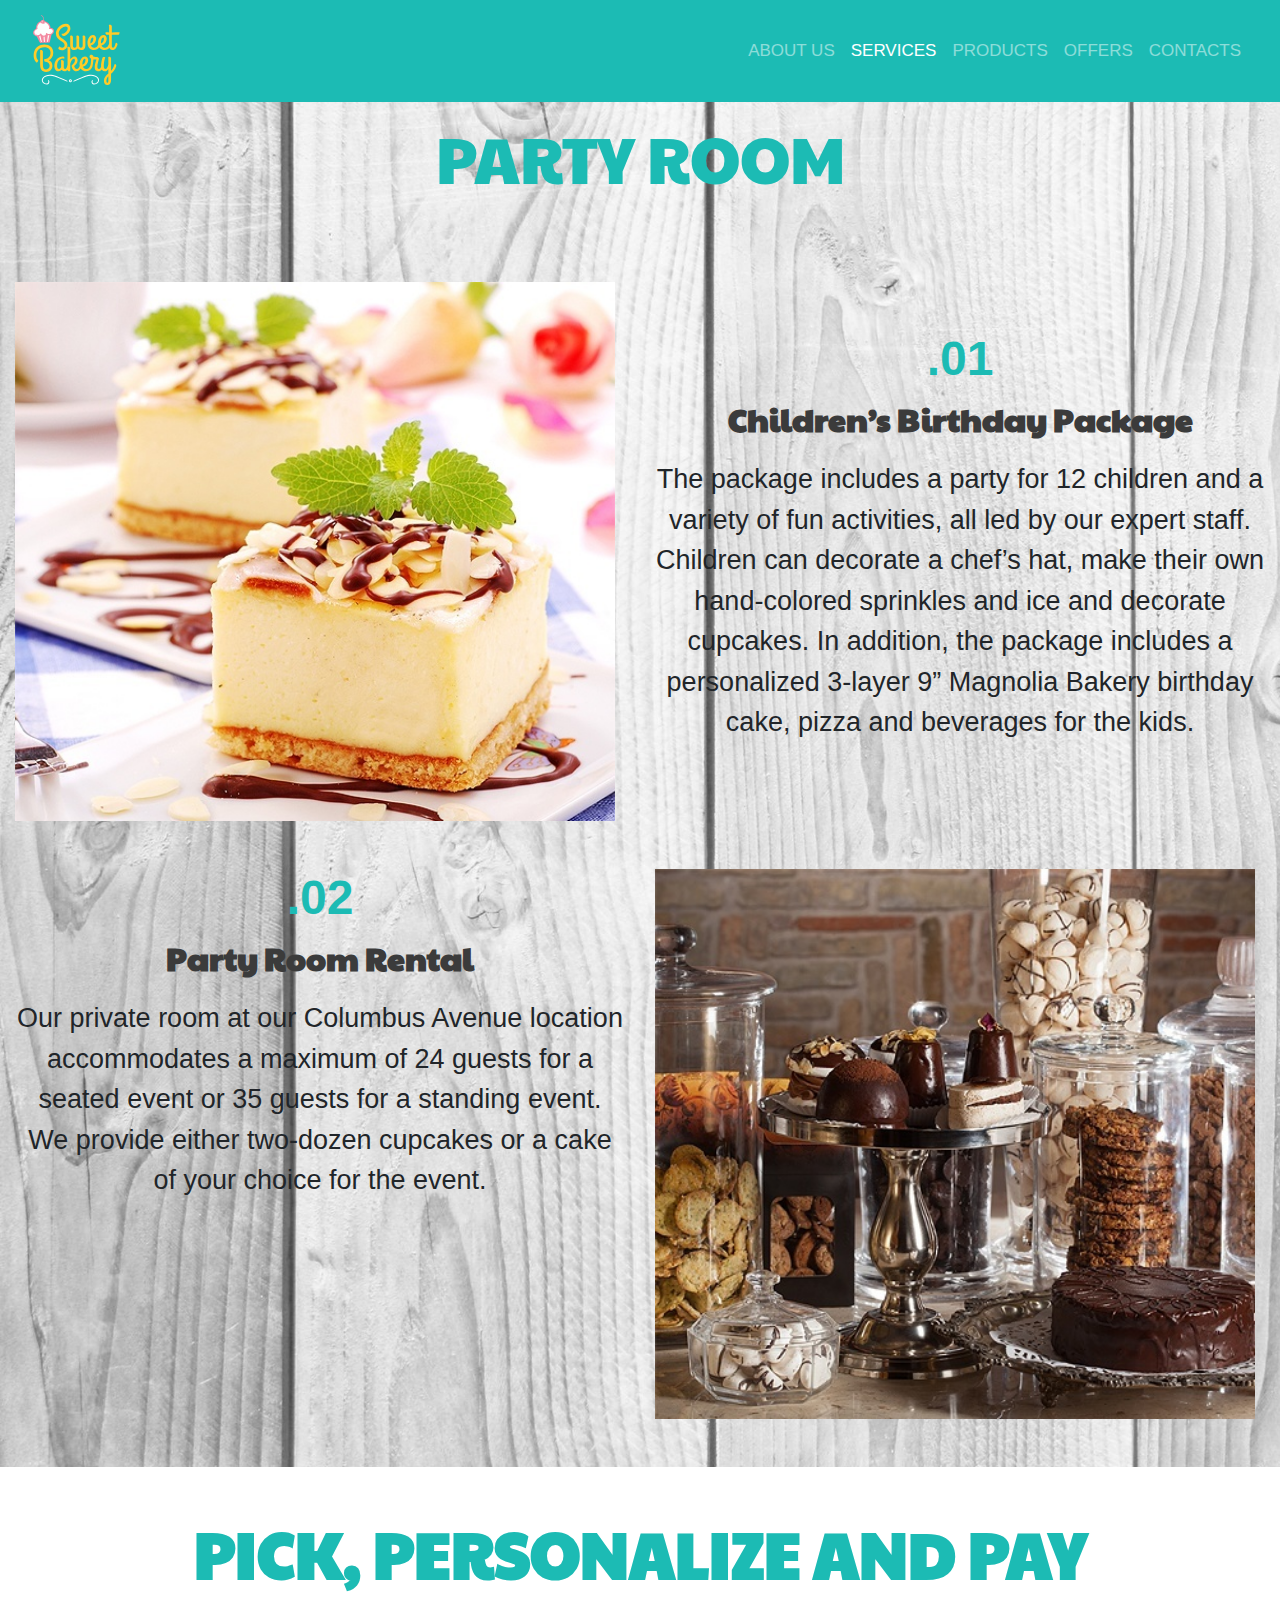
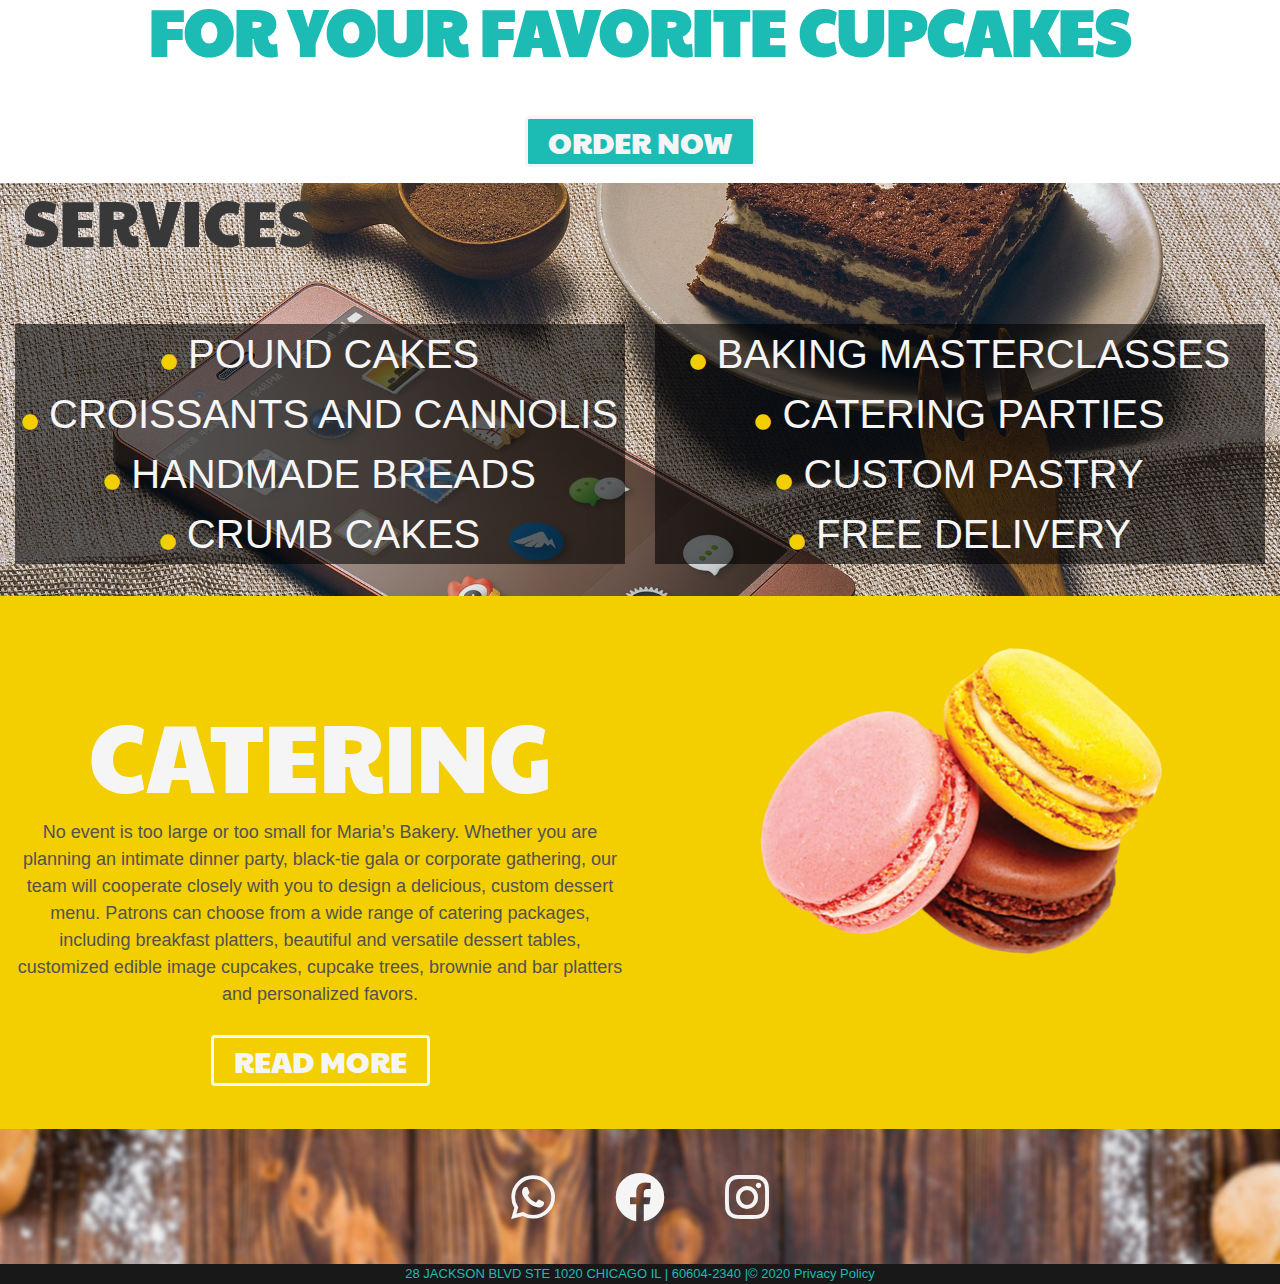
<file: services.html>
<!DOCTYPE html>
<html lang="en">
	<head>
		<meta charset="UTF-8" />
		<meta name="viewport" content="width=device-width, initial-scale=1.0" />
		<link
			href="https://fonts.googleapis.com/css2?family=Paytone+One&display=swap"
			rel="stylesheet"
		/>
		<link rel="stylesheet" href="./css/bootstrap.min.css" />
		<link rel="stylesheet" href="./css/icons.css" />
		<link rel="stylesheet" href="./css/style.css" />
		<title>Sweet Bakery</title>
	</head>
	<body>
		<!-- Navbar -->
		<nav class="navbar navbar-dark navbar-expand-md fixed-top">
			<div class="container-fluid">
				<a href="#" class="navbar-brand"
					><img src="./img/logo3.svg" width="90" alt="logo"
				/></a>

				<button
					type="button"
					class="navbar-toggler"
					data-toggle="collapse"
					data-target="#menu-principal"
					aria-controls="menu-principal"
					aria-expanded="false"
					aria-label="Desplegar menú de navegación"
				>
					<span class="navbar-toggler-icon"></span>
				</button>
				<div class="collapse navbar-collapse" id="menu-principal">
					<ul class="navbar-nav ml-auto">
						<li class="nav-item">
							<a href="index.html" class="nav-link">ABOUT US</a>
						</li>
						<li class="nav-item">
							<a href="services.html" class="nav-link active">SERVICES</a>
						</li>
						<li class="nav-item">
							<a href="products.html" class="nav-link">PRODUCTS</a>
						</li>
						<li class="nav-item">
							<a href="offers.html" class="nav-link">OFFERS</a>
						</li>
						<li class="nav-item">
							<a href="contacts.html" class="nav-link">CONTACTS</a>
						</li>
					</ul>
				</div>
			</div>
		</nav>
		<!-- end of navbar-->

		<!-- party section -->
		<br />
		<br />
		<br />
		<div class="party2">
			<section class="container-fluid party text-center">
				<div class="row mb-5">
					<div class="col-12">
						<br /><br />
						<h3 class="text-center">PARTY ROOM <br /><br /></h3>
					</div>
					<div class="col-12 col-md-6">
						<img
							src="./img/party1.jpg"
							class="img-fluid"
							width="600"
							alt="party info"
						/>
					</div>
					<div class="col-12 col-md-6 mt-5">
						<h2 class="text-center">.01</h2>
						<p id="p1" class="text-center">Children’s Birthday Package</p>
						<p class="text-center">
							The package includes a party for 12 children and a variety of fun
							activities, all led by our expert staff. Children can decorate a
							chef’s hat, make their own hand-colored sprinkles and ice and
							decorate cupcakes. In addition, the package includes a
							personalized 3-layer 9” Magnolia Bakery birthday cake, pizza and
							beverages for the kids.
						</p>
					</div>
				</div>

				<!-- <hr /> -->
			</section>
			<section class="container-fluid party text-center">
				<div class="row mt-5 text-center">
					<div class="col-12 col-md-6">
						<h2 class="text-center">.02</h2>
						<p id="p1" class="text-center">Party Room Rental</p>
						<p class="text-center">
							Our private room at our Columbus Avenue location accommodates a
							maximum of 24 guests for a seated event or 35 guests for a
							standing event. We provide either two-dozen cupcakes or a cake of
							your choice for the event.
						</p>
					</div>
					<div class="col-12 col-md-6">
						<img
							src="./img/party2.jpg"
							class="img-fluid"
							width="600"
							alt="party info"
						/>
					</div>
				</div>
				<!-- 

				<button type="button" class="btn btn-light bt-party">
					MORE RECIPES
				</button> -->
				<br /><br />
			</section>
		</div>

		<!-- end of party section-->

		<!-- pick section -->
		<section class="container-fluid">
			<div class="row">
				<div class="col-md-12 pick">
					<p class="display-4 mt-5 text-center">
						PICK, PERSONALIZE AND PAY <br />
						FOR YOUR FAVORITE CUPCAKES

						<br />
						<button type="button" class="btn mt-5 btn-light bt-pick">
							ORDER NOW
						</button>
					</p>
				</div>
			</div>
		</section>

		<!-- end of pick section -->

		<!-- services section -->
		<section class="container-fluid services">
			<p class="display-2 ml-2">SERVICES</p>
			<div class="row">
				<div class="col-12 col-sm-6 mt-5 mb-3 text-center">
					<ul class="text-center">
						<li><i class="fas fa-circle"></i> POUND CAKES</li>
						<li><i class="fas fa-circle"></i> CROISSANTS AND CANNOLIS</li>
						<li><i class="fas fa-circle"></i> HANDMADE BREADS</li>
						<li><i class="fas fa-circle"></i> CRUMB CAKES</li>
					</ul>
				</div>
				<div class="col-12 col-sm-6 mt-5 mb-3 text-center">
					<ul class="text-center">
						<li><i class="fas fa-circle"></i> BAKING MASTERCLASSES</li>
						<li><i class="fas fa-circle"></i> CATERING PARTIES</li>
						<li><i class="fas fa-circle"></i> CUSTOM PASTRY</li>
						<li><i class="fas fa-circle"></i> FREE DELIVERY</li>
					</ul>
				</div>
			</div>
		</section>

		<!-- end of services section -->

		<!-- catering section -->

		<section class="container-fluid catering2 d-flex">
			<div class="row">
				<div class="col-12 col-md-6">
					<h1 class="text-center">CATERING</h1>
					<p class="text-center">
						No event is too large or too small for Maria’s Bakery. Whether you
						are planning an intimate dinner party, black-tie gala or corporate
						gathering, our team will cooperate closely with you to design a
						delicious, custom dessert menu. Patrons can choose from a wide range
						of catering packages, including breakfast platters, beautiful and
						versatile dessert tables, customized edible image cupcakes, cupcake
						trees, brownie and bar platters and personalized favors.
						<br />
						<br />
						<button type="button" class="btn btn-light bt-cat2">
							READ MORE
						</button>
						<br /><br />
					</p>
				</div>
				<div class="d-none d-md-block col-md-6">
					<img src="./img/macaroon.png" class="img-fluid" width="700" alt="" />
				</div>
			</div>
		</section>

		<!-- end of catering section-->

		<!-- footer  -->
		<footer>
			<section class="container-fluid foot">
				<div class="row">
					<a href="#"><i class="fab fa-whatsapp"></i></a>
					<a href="#"><i class="fab fa-facebook"></i></a>
					<a href="#"><i class="fab fa-instagram"></i></a>
				</div>
			</section>
		</footer>
		<section class="container-fluid adress">
			<div class="row .adress">
				28 JACKSON BLVD STE 1020 CHICAGO IL | 60604-2340 |© 2020 Privacy Policy
			</div>
		</section>

		<!-- end of footer-->

		<script src="./js/jquery-3.5.1.min.js"></script>
		<script src="./js/popper.min.js"></script>
		<script src="./js/bootstrap.min.js"></script>
	</body>
</html>
</file>
<file: css/style.css>
* {
	padding: 0;
	margin: 0;
}
/* Navbar */
.navbar {
	background: #1cbbb4;
}
/* End of Navbar */

/* About us */
.aboutus {
	background: url(../img/1.jpg) center center fixed;
	background-size: cover;
	width: 100%;
	height: 100vh;
	display: flex;
	justify-content: center;
}

.aboutus img {
	width: 15rem;
}

.aboutus .logogrande {
	width: 15rem;
}

#menu-principal li a {
	font-size: 17px;
}
/* End of about us */

/* Yellow section */
.yellow {
	background: #f3ce00;
}

.yellow h1 {
	/* font-size: 4rem; */
	color: whitesmoke;
	margin-top: 100px;
	font-family: "Paytone One", sans-serif;
	font-size: clamp(3vh, 8rem, 10vw);
}

.yellow p {
	/* font-size: 1.5rem; */
	color: #525252;
	font-size: clamp(3vh, 1rem, 10vw);
}

.bt-read {
	background: #1cbbb300;
	color: whitesmoke;
	font-size: 30px;
	padding: 0 20px;
	border: 3px solid;
	font-family: "Paytone One", sans-serif;
}

.bt-read:hover {
	background: whitesmoke;
	border-color: whitesmoke;
	color: #f3ce00;
	border: 3px solid;
	font-family: "Paytone One", sans-serif;
	line-height: 1.5;
}

/* End of Yellow section */

/* Order section */
.order {
	background: url(../img/cookies.png) center center fixed;
	background-size: cover;
	width: 100%;
	height: 60vh;
	display: flex;
	justify-content: center;
}

.order p {
	font-weight: bold;
	color: whitesmoke;
	font-family: "Paytone One", sans-serif;
	font-size: clamp(1vh, 4rem, 10vw);
}

.bt-order {
	background: #1cbbb4;
	color: whitesmoke;
	font-size: 30px;
	padding: 0 20px;
	border: 3px solid;
	font-family: "Paytone One", sans-serif;
}

.bt-order:hover {
	background: #f3ce00;
	border-color: whitesmoke;
	color: whitesmoke;
	border: 3px solid;
	font-family: "Paytone One", sans-serif;
	line-height: 1.5;
}
/* End of order section */

/* bread section */

.bread {
	background: url(../img/bread3.jpg) center center;
	background-size: cover;
	width: 100%;
}

.bread p {
	background: rgba(0, 0, 0, 0.575);
	height: 400px;
	width: auto;
	color: whitesmoke;
	font-size: 2rem;
	margin-top: 20px;
	padding-top: 20px;
}

.bread p:hover {
	color: #f3ce00;
	transition: 0.5s;
}

.chefhat {
	width: 80px;
	float: right;
	padding: 15px;
}
/* end of bread section */

/*Recipes section*/

.recipes2 h3 {
	font-family: "Paytone One", sans-serif;
	font-size: 5rem;
	color: #1cbbb4;
}

.recipes2 h2 {
	color: #1cbbb4;
	font-weight: bolder;
	font-size: 2.5rem;
}

#p1 {
	font-size: 2rem;
}

.recipes2 p {
	font-size: 1.5rem;
}

.bt-recipes {
	background: #1cbbb4;
	color: whitesmoke;
	font-size: 30px;
	padding: 0 20px;
	border: 3px solid;
	font-family: "Paytone One", sans-serif;
}

.bt-recipes:hover {
	background: #f3ce00;
	border-color: whitesmoke;
	color: whitesmoke;
	border: 3px solid;
	font-family: "Paytone One", sans-serif;
	line-height: 1.5;
}

/* end of recipes section */

/* catering section */
.catering {
	background: #a61d3d;
	height: 600px;
}

.catering .display-3 {
	font-size: 4rem;
	color: whitesmoke;
	margin-top: 50px;
	font-family: "Paytone One", sans-serif;
}

.catering p {
	font-size: 1rem;
	color: whitesmoke;
}

.catering .display-3 {
	font-size: 5rem;
}

.catering span {
	color: #f3ce00;
}

.btn-outline-light {
	border-color: whitesmoke;
	color: whitesmoke;
	font-size: 20px;
	padding: 10px;
	font-family: "Paytone One", sans-serif;
	margin-bottom: 50px;
}

.btn-outline-light:hover {
	background: #f3ce00;
	border-color: whitesmoke;
	color: whitesmoke;
	font-family: "Paytone One", sans-serif;
	line-height: 1.5;
}

.catering img {
	transform: translatey(-10%);
	display: flex;
	margin: 0 auto;
}

/* End of catering section */

/* party section */

.party2 {
	background: url(../img/wood.jpg);
	background-size: cover;
	width: 100%;
	/* height: 1700px; */
	/* display: flex;
		justify-content: center;  */
}

.flex-container {
	display: flex;
	justify-content: center;
}

.party h3 {
	font-size: clamp(3vh, 4rem, 10vw);
	font-family: "Paytone One", sans-serif;
	color: #1cbbb4;
}

.party p {
	font-size: clamp(3vh, 1rem, 10vw);
}

#p1 {
	font-family: "Paytone One", sans-serif;
	font-weight: bold;
	color: #3b3b3b;
}

.party h2 {
	color: #1cbbb4;
	font-weight: bold;
	font-size: 3rem;
}

.party img {
	display: block;
}

/* End of party section */

/* pick section */
.pick {
	background: url(../img/cupcakes2.jpg) center center fixed;
	background-size: cover;
	width: 100%;
	/* height: 60vh; */
	display: flex;
	justify-content: center;
}

.pick p {
	font-weight: bold;
	color: #1cbbb4;
	font-family: "Paytone One", sans-serif;
	font-size: clamp(1vh, 4rem, 10vw);
}

.bt-pick {
	background: #1cbbb4;
	color: whitesmoke;
	font-size: 30px;
	padding: 0 20px;
	border: 3px solid;
	font-family: "Paytone One", sans-serif;
}

.bt-pick:hover {
	background: #f3ce00;
	border-color: whitesmoke;
	color: whitesmoke;
	border: 3px solid;
	font-family: "Paytone One", sans-serif;
	line-height: 1.5;
}
/* End of pick section */

/* services section */

.services {
	background: url(../img/cel.jpg) center center;
	background-size: cover;
	width: 100%;
}

.services ul {
	background: rgba(0, 0, 0, 0.575);
	/* height: 400px; */
	/* width: auto; */
	color: whitesmoke;
	font-size: 40px;
	/* margin-top: 20px;
	padding-top: 20px;*/
	list-style: none;
}

.services ul li:hover {
	color: #f3ce00;
	transition: 0.5s;
}

.fa-circle {
	font-size: 1rem;
	color: #f3ce00;
}

.services .display-2 {
	font-family: "Paytone One", sans-serif;
	font-size: 4rem;
	color: rgb(56, 56, 56);
}
/* end of bread section */

/* catering2 section */
.catering2 {
	background: #f3ce00;
}

.catering2 h1 {
	/* font-size: 4rem; */
	color: whitesmoke;
	margin-top: 100px;
	font-family: "Paytone One", sans-serif;
	font-size: clamp(2vh, 6rem, 10vw);
}

.catering2 p {
	/* font-size: 1.5rem; */
	color: #525252;
	font-size: clamp(2vh, 1rem, 10vw);
}

.bt-cat2 {
	background: #1cbbb300;
	color: whitesmoke;
	font-size: 30px;
	padding: 0 20px;
	border: 3px solid;
	font-family: "Paytone One", sans-serif;
}

.bt-cat2:hover {
	background: whitesmoke;
	border-color: whitesmoke;
	color: #f3ce00;
	border: 3px solid;
	font-family: "Paytone One", sans-serif;
	line-height: 1.5;
}

/* End of Yellow section */

/* products section */

.products2 {
	background: url(../img/wood.jpg);
	background-size: cover;
}

.flex-container {
	display: flex;
	justify-content: center;
}

.products h3 {
	font-size: clamp(3vh, 4rem, 10vw);
	font-family: "Paytone One", sans-serif;
	color: #1cbbb4;
}

.products p {
	font-size: clamp(3vh, 1rem, 10vw);
}

#p1 {
	font-family: "Paytone One", sans-serif;
	font-weight: bold;
	color: #3b3b3b;
}

.products h2 {
	color: #1cbbb4;
	font-weight: bold;
	font-size: 3rem;
}

.products img {
	display: inline-block;
	justify-content: center;
}

/* End of products section */

.cards {
	display: flex;
	justify-content: center;
}

.card-img {
	margin-top: 70px;
}

.card {
	background: rgba(245, 245, 245, 0.664);
	/* color: #1cbbb4; */
	border: none;
}

.card-body p {
	font-size: 1.5rem;
}

.card-body h5 {
	font-size: 2rem;
	font-family: "Paytone One", sans-serif;
}

/*Offers section*/

.offers {
	width: 80%;
	padding-top: 120px;
}

.offers h1 {
	color: #3b3b3b;
	font-weight: bolder;
	font-size: 3rem;
	font-family: "Paytone One", sans-serif;
}

.offers2 .col-12 {
	display: flex;
	justify-content: center;
	padding-top: 20px;
	padding-bottom: 20px;
}

.offers .txt {
	font-size: 2rem;
	color: #1cbbb4;
}

.offers2 span {
	color: #1cbbb4;
	float: left;
	font-family: "Paytone One", sans-serif;
}

.delivery {
	background: url(../img/delivery.jpg) center center fixed;
	background-size: cover;
	width: 100%;
	/* height: 60vh; */
	display: flex;
	justify-content: center;
	background-position-y: 20rem;
}

.delivery p {
	font-weight: bold;
	color: #1cbbb4;
	font-family: "Paytone One", sans-serif;
	font-size: clamp(1vh, 4rem, 10vw);
	background: rgba(0, 0, 0, 0.678);
}

/*end of offers section*/

/*Contact section*/
.contact h1 {
	color: #3b3b3b;
	font-family: "Paytone One", sans-serif;
	font-size: 4rem;
}

.contact p {
	font-size: 1.5rem;
}

.contact span i {
	color: #1cbbb4;
}
.contact {
	height: 800px;
	margin-top: 150px;
}

.col {
	margin: 20px;
	width: 600px;

	max-width: 500px;
}

.col input {
	padding: 20px;
}

/*end of contact section*/

/*Footer*/
.foot {
	background: url(../img/bread3.jpg) center center;
	background-size: cover;
	width: 100%;
	height: 15vh;
	display: flex;
	justify-content: center;
	align-items: center;
}

.foot a i:hover {
	color: #1cbbb4;
}

.foot i {
	color: whitesmoke;
	padding: 30px;
	font-size: 50px;
}

/*end of footer*/

.adress {
	background: #181818;
	color: #1cbbb4;
	font-size: 13px;
	display: flex;
	justify-content: center;
}

.map {
	/* position: absolute; */
	height: 100%;
	width: 100%;

	/* margin-left: 180px; */
	margin-top: 20px;

	touch-action: pan-x pan-y;
	display: flex;
	justify-content: center;
}

/* Media query */
@media (max-width: 800px) {
	.recipes h2 {
		text-align: center;
	}

	.foot i {
		color: whitesmoke;
		padding-left: 40px;
		/* margin-left: 50px; */
		font-size: 40px;
	}
	.aboutus {
		background: url(../img/11.png) center center fixed;
		background-size: cover;
		width: 100%;
		height: 100vh;
		display: flex;
		justify-content: center;
	}
	.contact {
		height: 1300px;
		margin-top: 70px;
	}
}
</file>
